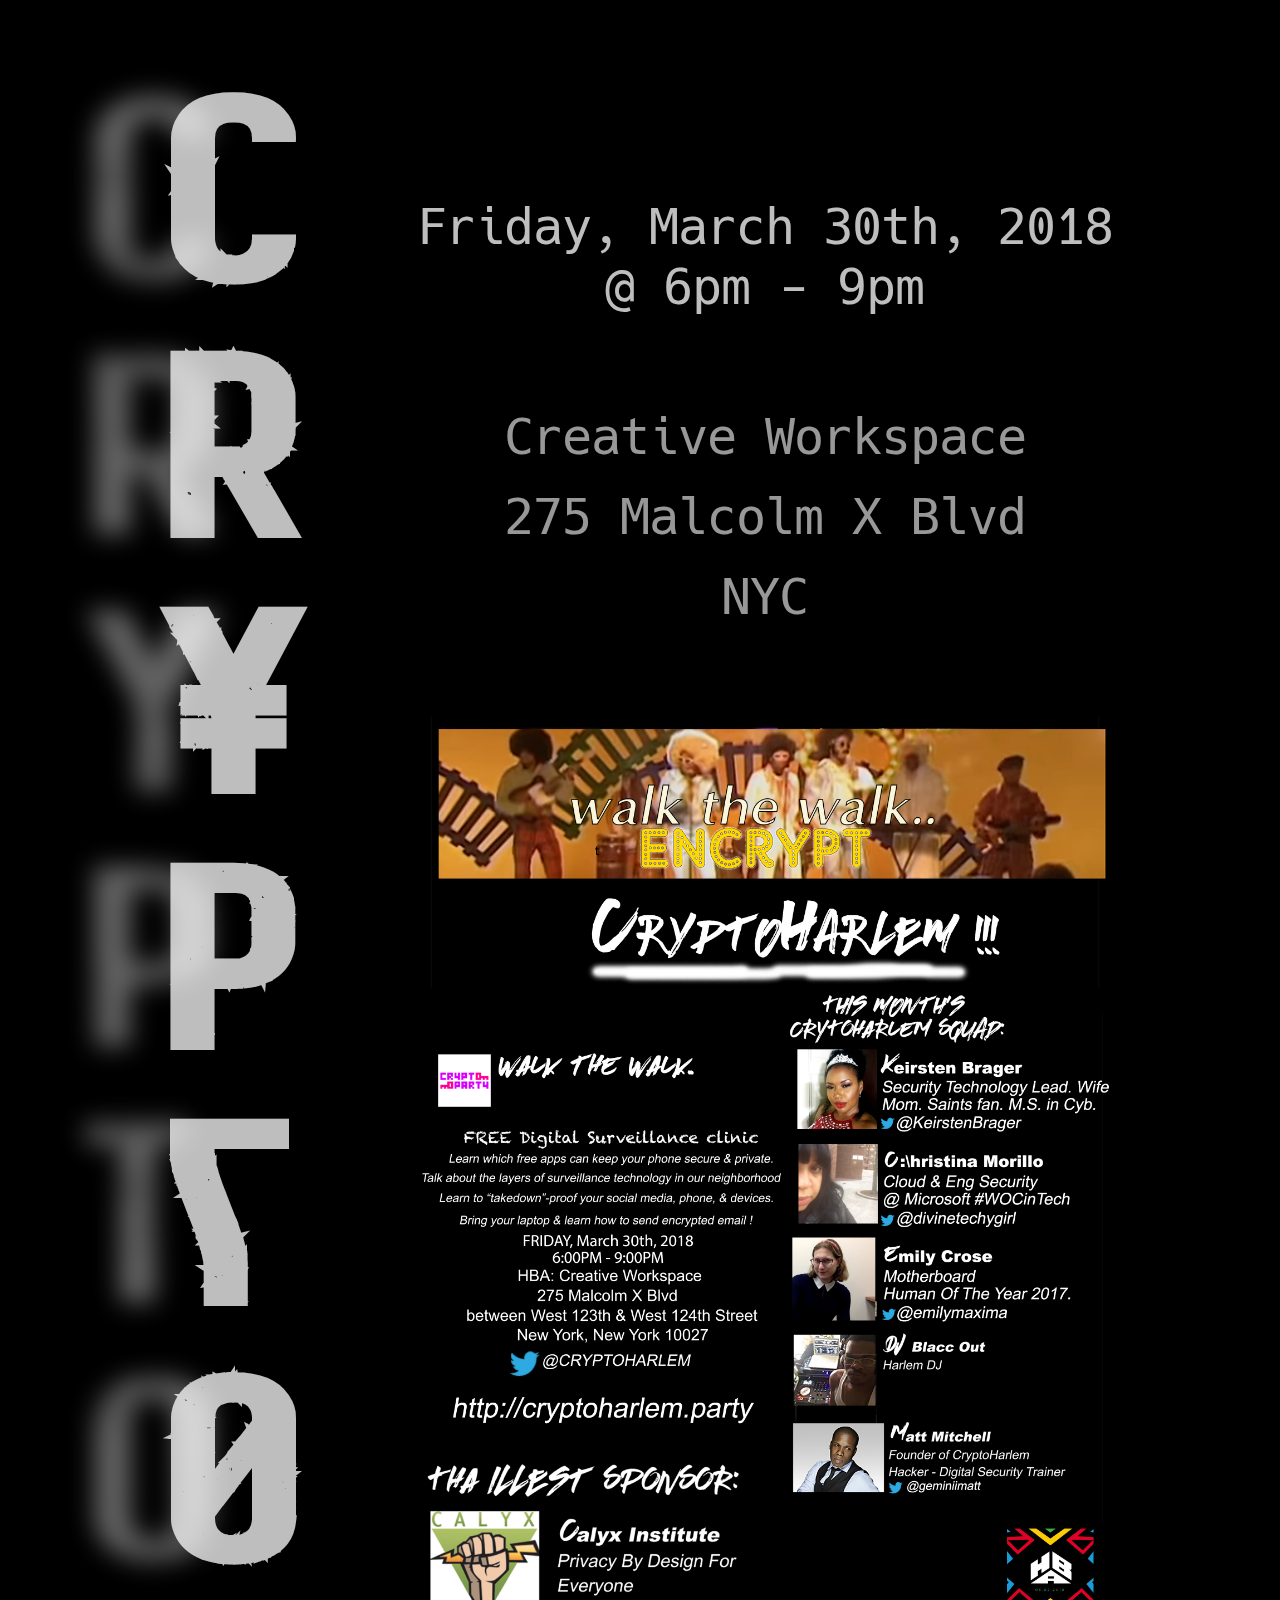
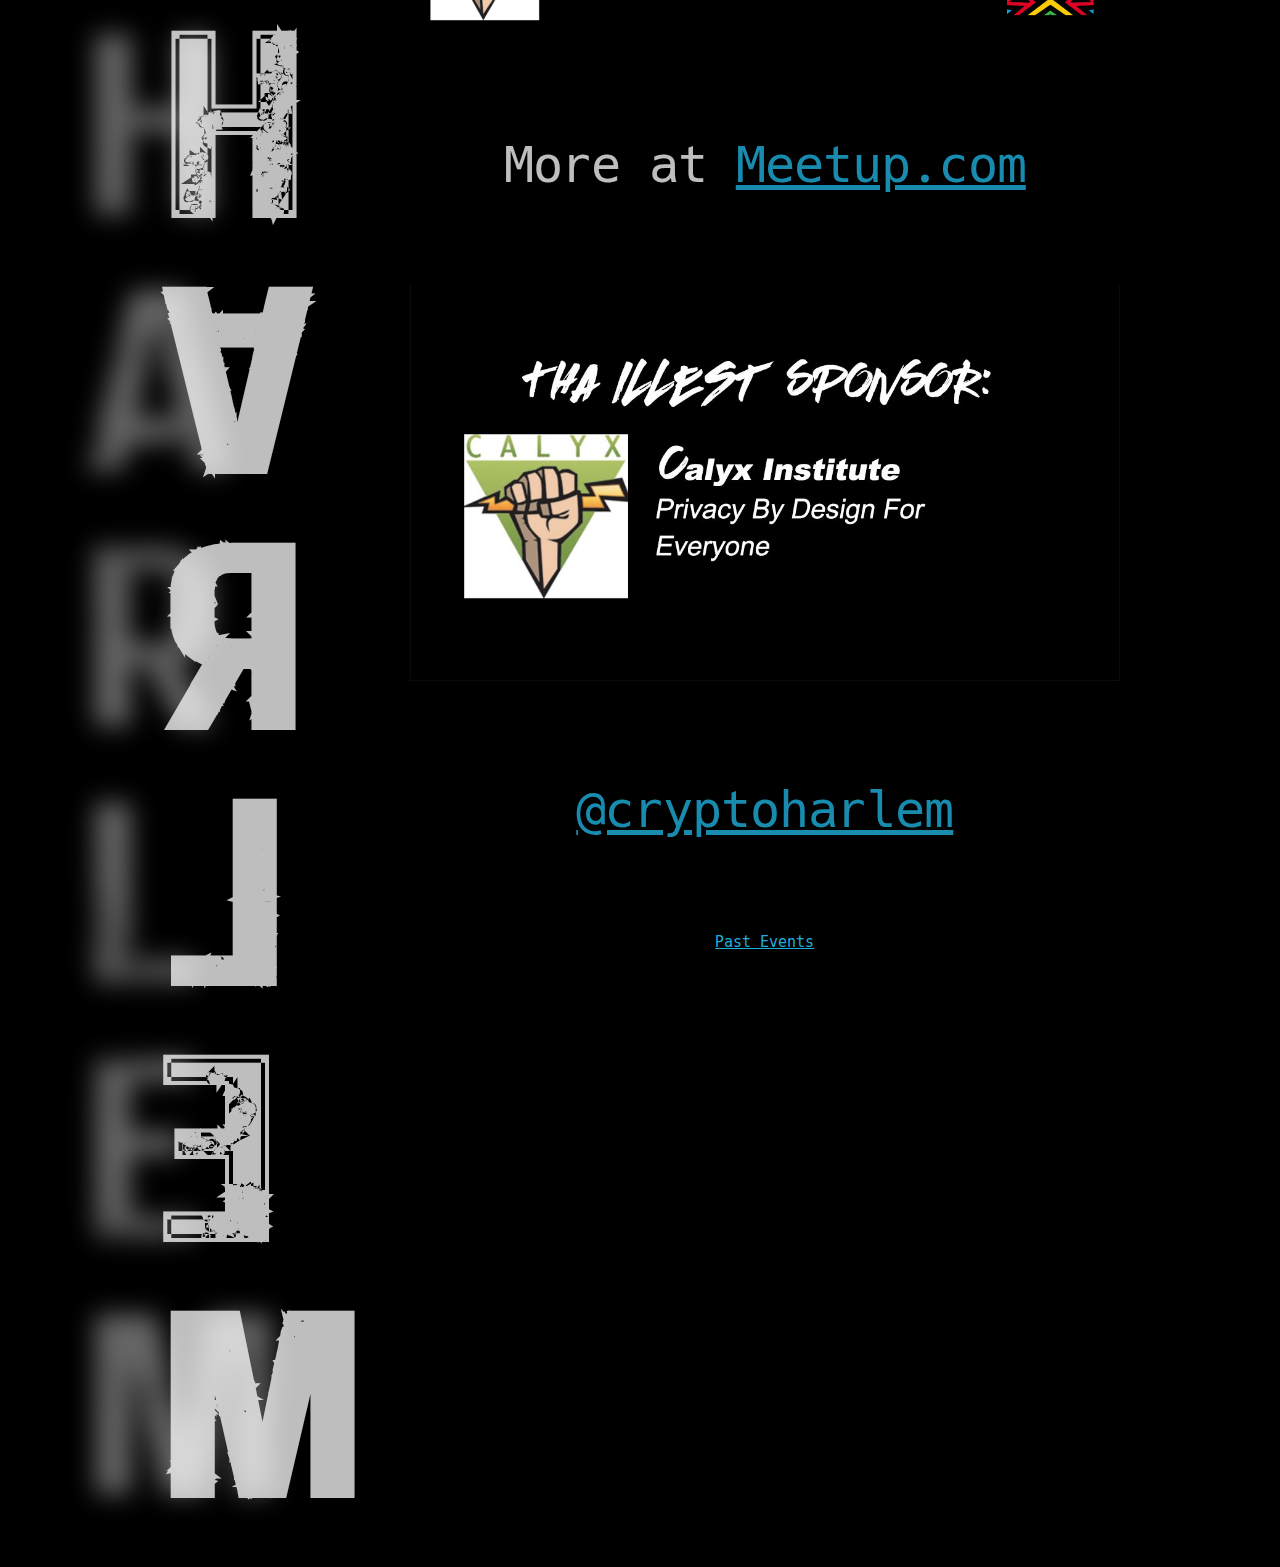
<file: index.html>
<!DOCTYPE html>
<html lang="en">
  <head>
    <meta charset="utf-8">
    <title>CryptoHarlem</title>
    <meta name="description" content="CryptoHarlem - Free public workshops on privacy, anti-surveillance, and digital security for the people of Harlem NYC">
    <meta name="viewport" content="width=device-width, initial-scale=1">

    <!-- Open Graph -->
    <meta property="og:title" content="CryptoHarlem" />
    <meta property="og:description" content="Free public workshops on privacy, anti-surveillance, and digital security for the people of Harlem, NYC"/>
    <meta property="og:type" content="website" />
    <meta property="og:url" content="https://cryptoharlem.party" />
    <meta property="og:image" content="https://pbs.twimg.com/profile_images/481537902640259072/cYrxq8Ks_400x400.png" />

    <!-- Twitter Open Graph-->
    <meta name="twitter:card" content="summary_large_image" />
    <meta name="twitter:creator" content="@cryptoharlem" />
    <meta name="twitter:image" content="https://pbs.twimg.com/profile_images/481537902640259072/cYrxq8Ks_400x400.png" />
    <meta name="twitter:image:width" content="4OO">
    <meta name="twitter:image:height" content="4OO">

    <!-- Favicon -->
    <link rel="icon" type="image/png" href="images/cryptoharlem-twitter-image.png">
    
    <!-- Stylesheets -->
    <link rel="stylesheet" href="css/normalize.css">
    <link rel="stylesheet" href="css/skeleton.css">
    <link rel="stylesheet" href="css/style.css">   
  </head>
  <body>
    <div class='container body-pad'>
      <div class='row'>
        <div id='name-container' class='three columns'>
          <div class='twin-header-container'>
            <div class='twin-header fade-word banner'>CRyPtoHarleM</div>
            <div class='twin-header doppleganger-shadow'>CRYPTOHARLEm</div>
          </div>
        </div>
        <div class="row nine columns content">
          <div class="word-column fade-word">
            <h1>Friday, March 30th, 2018 @ 6pm - 9pm</h1>
            <div class="word-column fade-word">
              <h1>Creative Workspace</h1>
              <h1>275 Malcolm X Blvd</h1>
              <h1>NYC</h1>
            </div>
          </div>
          <img class="u-max-full-width" src="images/cryptoharlem-flyer-3:30:18.jpeg">
          <div class="word-column fade-word">
            <h1>More at <a href='https://www.meetup.com/New-York-Cryptoparty-Network/' target='_blank'> Meetup.com</a></h1>
          </div>
          <img class="u-max-full-width" src="images/cryptoharlem-sponsor.jpeg">
          <div class="word-column fade-word">
            <h1><a href='https://twitter.com/cryptoharlem' target='_blank'>@cryptoharlem</a></h1>
          </div>
          <div class="word-column">
            <a href="past-events.html">Past Events</a>
          </div>
        </div>
      </div>
    </div>
  </body>
</html>
</file>
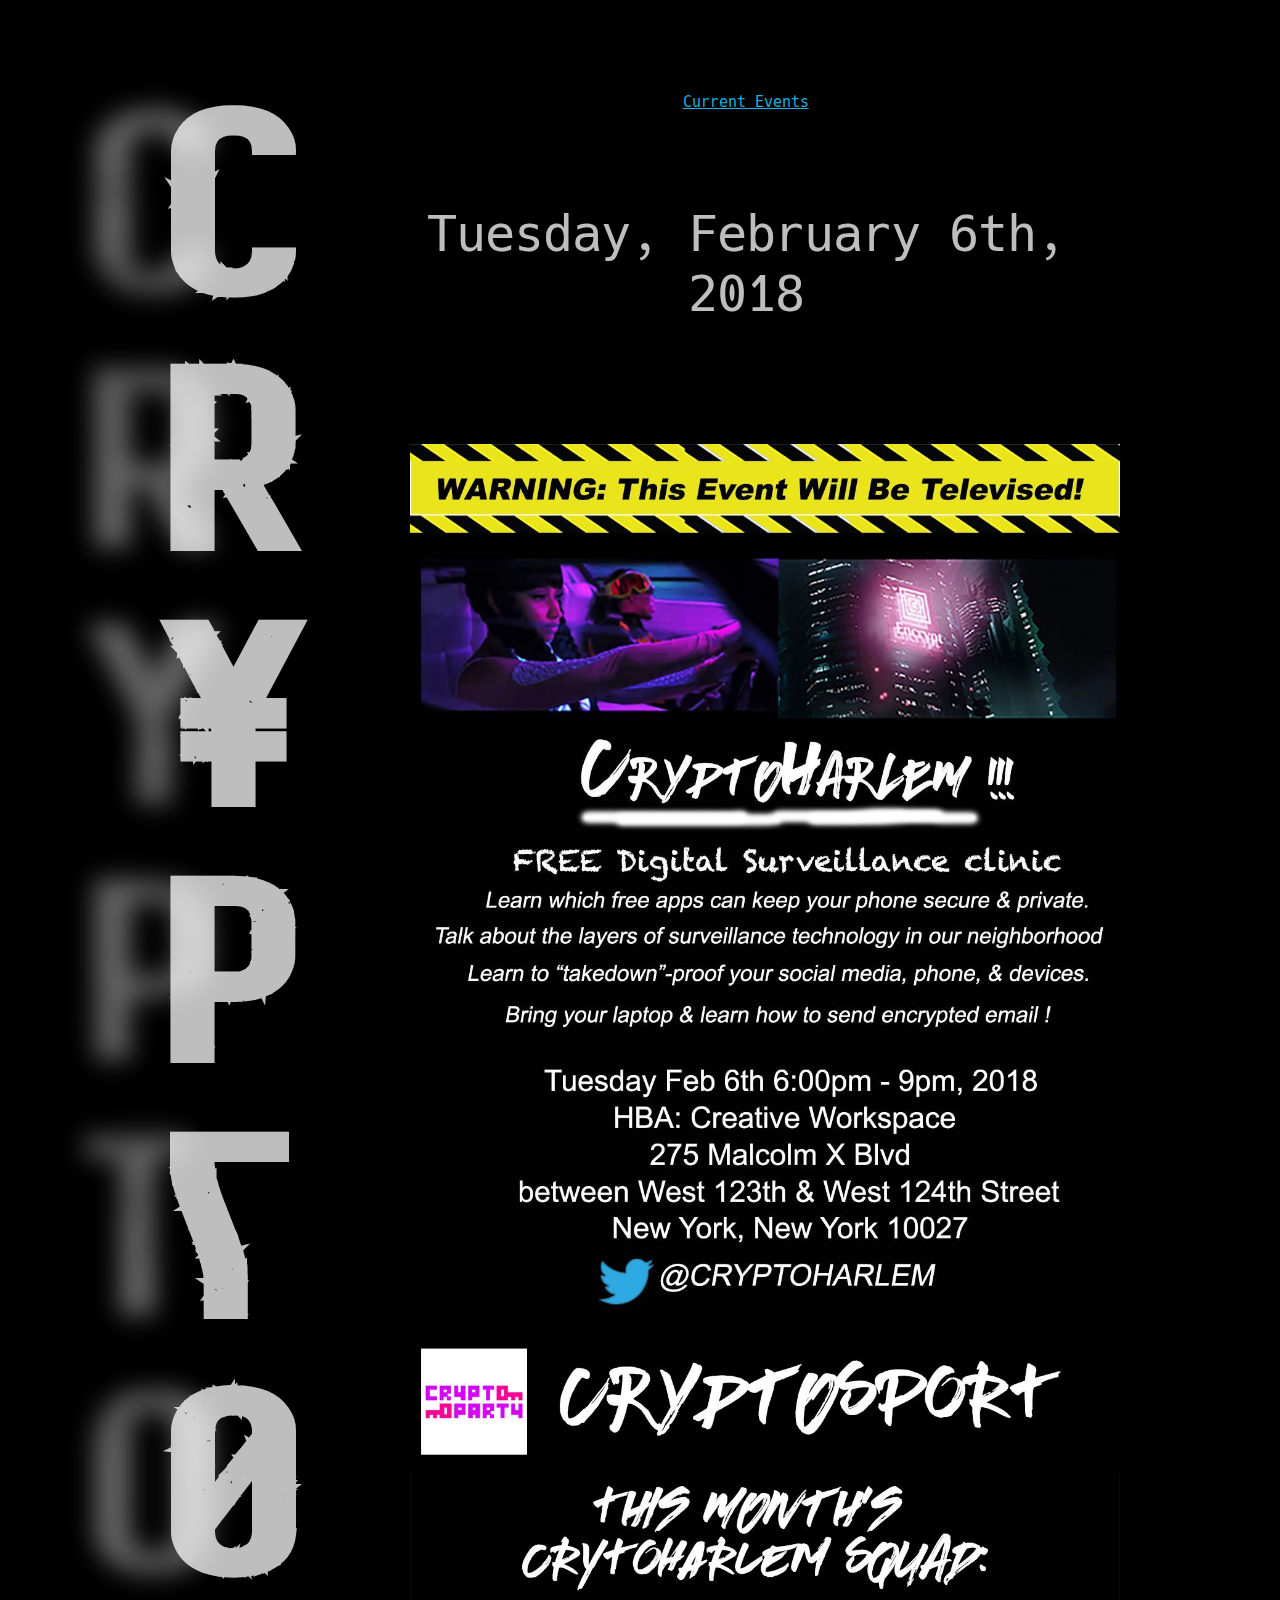
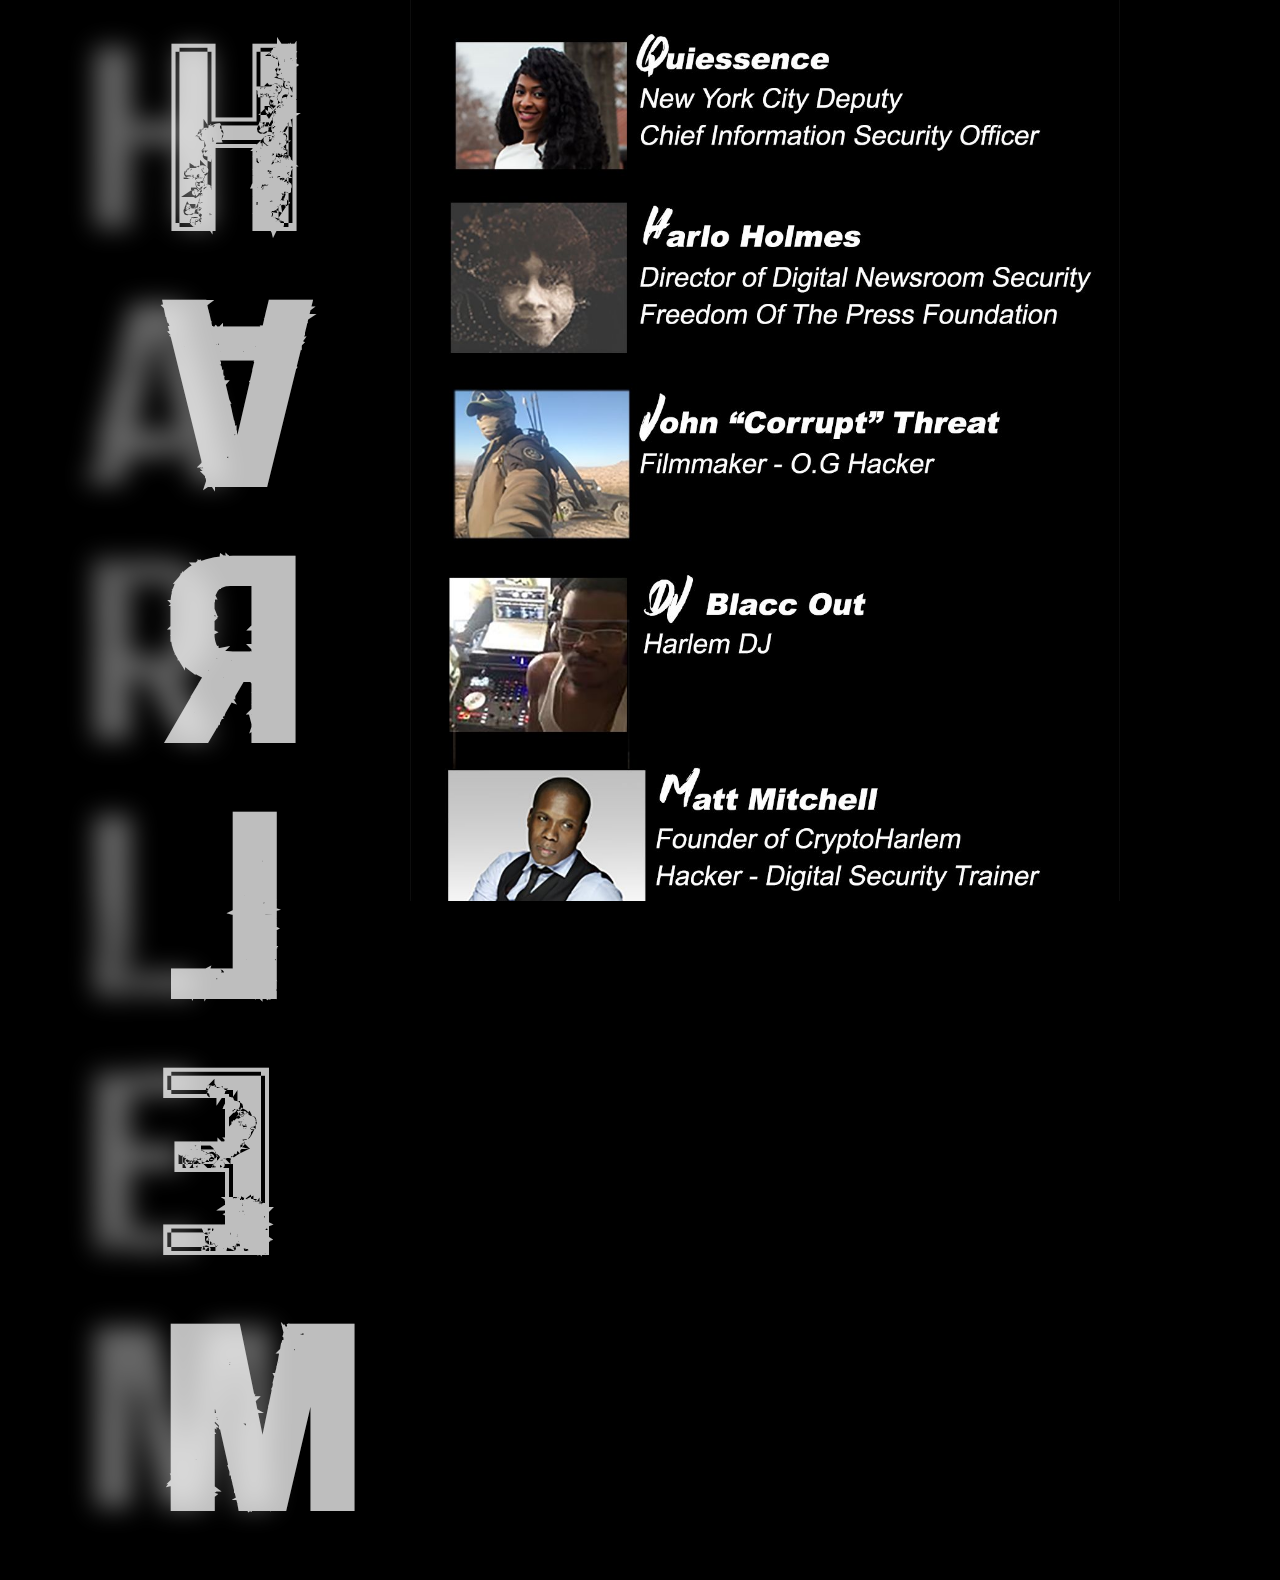
<file: past-events.html>
<!DOCTYPE html>
<html lang="en">
  <head>
    <meta charset="utf-8">
    <title>CryptoHarlem</title>
    <meta name="description" content="CryptoHarlem - Free public workshops on privacy, anti-surveillance, and digital security for the people of Harlem NYC">
    <meta name="viewport" content="width=device-width, initial-scale=1">

    <!-- Open Graph -->
    <meta property="og:title" content="CryptoHarlem" />
    <meta property="og:description" content="Free public workshops on privacy, anti-surveillance, and digital security for the people of Harlem, NYC"/>
    <meta property="og:type" content="website" />
    <meta property="og:url" content="https://cryptoharlem.party" />
    <meta property="og:image" content="https://pbs.twimg.com/profile_images/481537902640259072/cYrxq8Ks_400x400.png" />

    <!-- Twitter Open Graph-->
    <meta name="twitter:card" content="summary_large_image" />
    <meta name="twitter:creator" content="@cryptoharlem" />
    <meta name="twitter:image" content="https://pbs.twimg.com/profile_images/481537902640259072/cYrxq8Ks_400x400.png" />
    <meta name="twitter:image:width" content="4OO">
    <meta name="twitter:image:height" content="4OO">

    <!-- Favicon -->
    <link rel="icon" type="image/png" href="images/cryptoharlem-twitter-image.png">
    
    <!-- Stylesheets -->
    <link rel="stylesheet" href="css/normalize.css">
    <link rel="stylesheet" href="css/skeleton.css">
    <link rel="stylesheet" href="css/style.css">   
  </head>
  <body>
    <div class='container body-pad'>
      <div class='row'>
        <div id='name-container' class='three columns'>
          <div class='twin-header-container'>
            <div class='twin-header fade-word banner'>CRyPtoHarleM</div>
            <div class='twin-header doppleganger-shadow'>CRYPTOHARLEm</div>
          </div>
        </div>
        <div class="word-column">
          <a href="index.html">Current Events</a>
        </div>
        <div class="word-column fade-word">
          <h1>Tuesday, February 6th, 2018</h1>
        </div>
        <div class="row nine columns content">
          <img class="u-max-full-width" src="images/cryptoharlem-flyer.jpeg">
          <img class="u-max-full-width" src="images/cryptoharlem-squad.jpeg">
        </div>
      </div>
    </div>
  </body>
</html>
</file>
<file: css/style.css>
body {
  background: #000;
}

canvas {
  position: absolute;
  top: 0;
  z-index: 0;
}

.banner {
  font-family: "Elite-Hacker", Courier New, Sans-Serif;
  font-weight: 600;
}

.twin-header-container{ position: relative; }

.doppleganger-shadow {
  -webkit-animation: shadowThrob 3.5s ease-in-out infinite alternate; /* Safari 4+ */
  -moz-animation:    shadowThrob 3.5s ease-in-out infinite alternate; /* Fx 5+ */
  -o-animation:      shadowThrob 3.5s ease-in-out infinite alternate; /* Opera 12+ */
  animation:         shadowThrob 3.5s ease-in-out infinite alternate; /* IE 10+, Fx 29+ */
  font-family: "Elite-Hacker", Courier New, Sans-Serif;
  color: transparent;
  opacity: 0.4;
  position: absolute;
  text-shadow: -80px 0px 26px white;
  top: 0;
  width: 100%;
}

@media (max-width: 549px) {
  .doppleganger-shadow {
    -webkit-animation: shadowThrob 3.5s ease-in-out infinite alternate; /* Safari 4+ */
    -moz-animation:    shadowThrob 3.5s ease-in-out infinite alternate; /* Fx 5+ */
    -o-animation:      shadowThrob 3.5s ease-in-out infinite alternate; /* Opera 12+ */
    animation:         shadowThrob 3.5s ease-in-out infinite alternate; /* IE 10+, Fx 29+ */
    opacity: 1;
    text-shadow: 0px 0px 80px white;
  }
}

.body-pad { margin-top: 6vw; }

.content { margin-top: 30px; }

.fade-word { opacity: 0.8; }

@media (max-width: 549px) {
  .header { margin-top: 40px; } 
}

.word-column {
  font-family: "Hack", Helvetica Neue, Arial, Sans-Serif;
  text-align: center;
  margin: 10vh 0px;
}

.twin-header {
  font-size: 20vw;
  line-height: 100%;
  word-break: break-all;
}

@media (max-width: 1200px) {
  .twin-header { font-size: 24vw; }
}

@media (max-width: 750px) {
  .twin-header { font-size: 30vw; }
}

@media (max-width: 549px) {
  .twin-header { font-size: 26vw; }
}

@media (max-width: 549px) {
  #name-container {
    margin-left: 38vw;
    top:0;
    width: 24vw;
  }
}

@-webkit-keyframes shadowThrob {
  from {text-shadow: -14px -1px 28px white;}
  to {text-shadow: -24px -18px 86px white;}
}

@-moz-keyframes shadowThrob {
  from {text-shadow: -14px -1px 28px white;}
  to {text-shadow: -24px -18px 86px white;}
}

@-o-keyframes shadowThrob {
  from {text-shadow: -14px -1px 28px white;}
  to {text-shadow: -24px -18px 86px white;}
}
@keyframes shadowThrob {
  from {text-shadow: -14px -1px 28px white;}
  to {text-shadow: -24px -18px 86px white;}
}

/* mobile shadowThrob */
@media (max-width: 549px) {
  @-webkit-keyframes shadowThrob {
  from {text-shadow: 2px 2px 80px white;}
  to {text-shadow: 6px 12px 44px white;}
}

  @-moz-keyframes shadowThrob {
    from {text-shadow: 2px 2px 80px white;}
    to {text-shadow: 6px 12px 44px white;}
  }

  @-o-keyframes shadowThrob {
    from {text-shadow: 2px 2px 80px white;}
    to {text-shadow: 6px 12px 44px white;}
  }
  @keyframes shadowThrob {
    from {text-shadow: 2px 2px 80px white;}
    to {text-shadow: 6px 12px 44px white;}
  }
}
</file>
